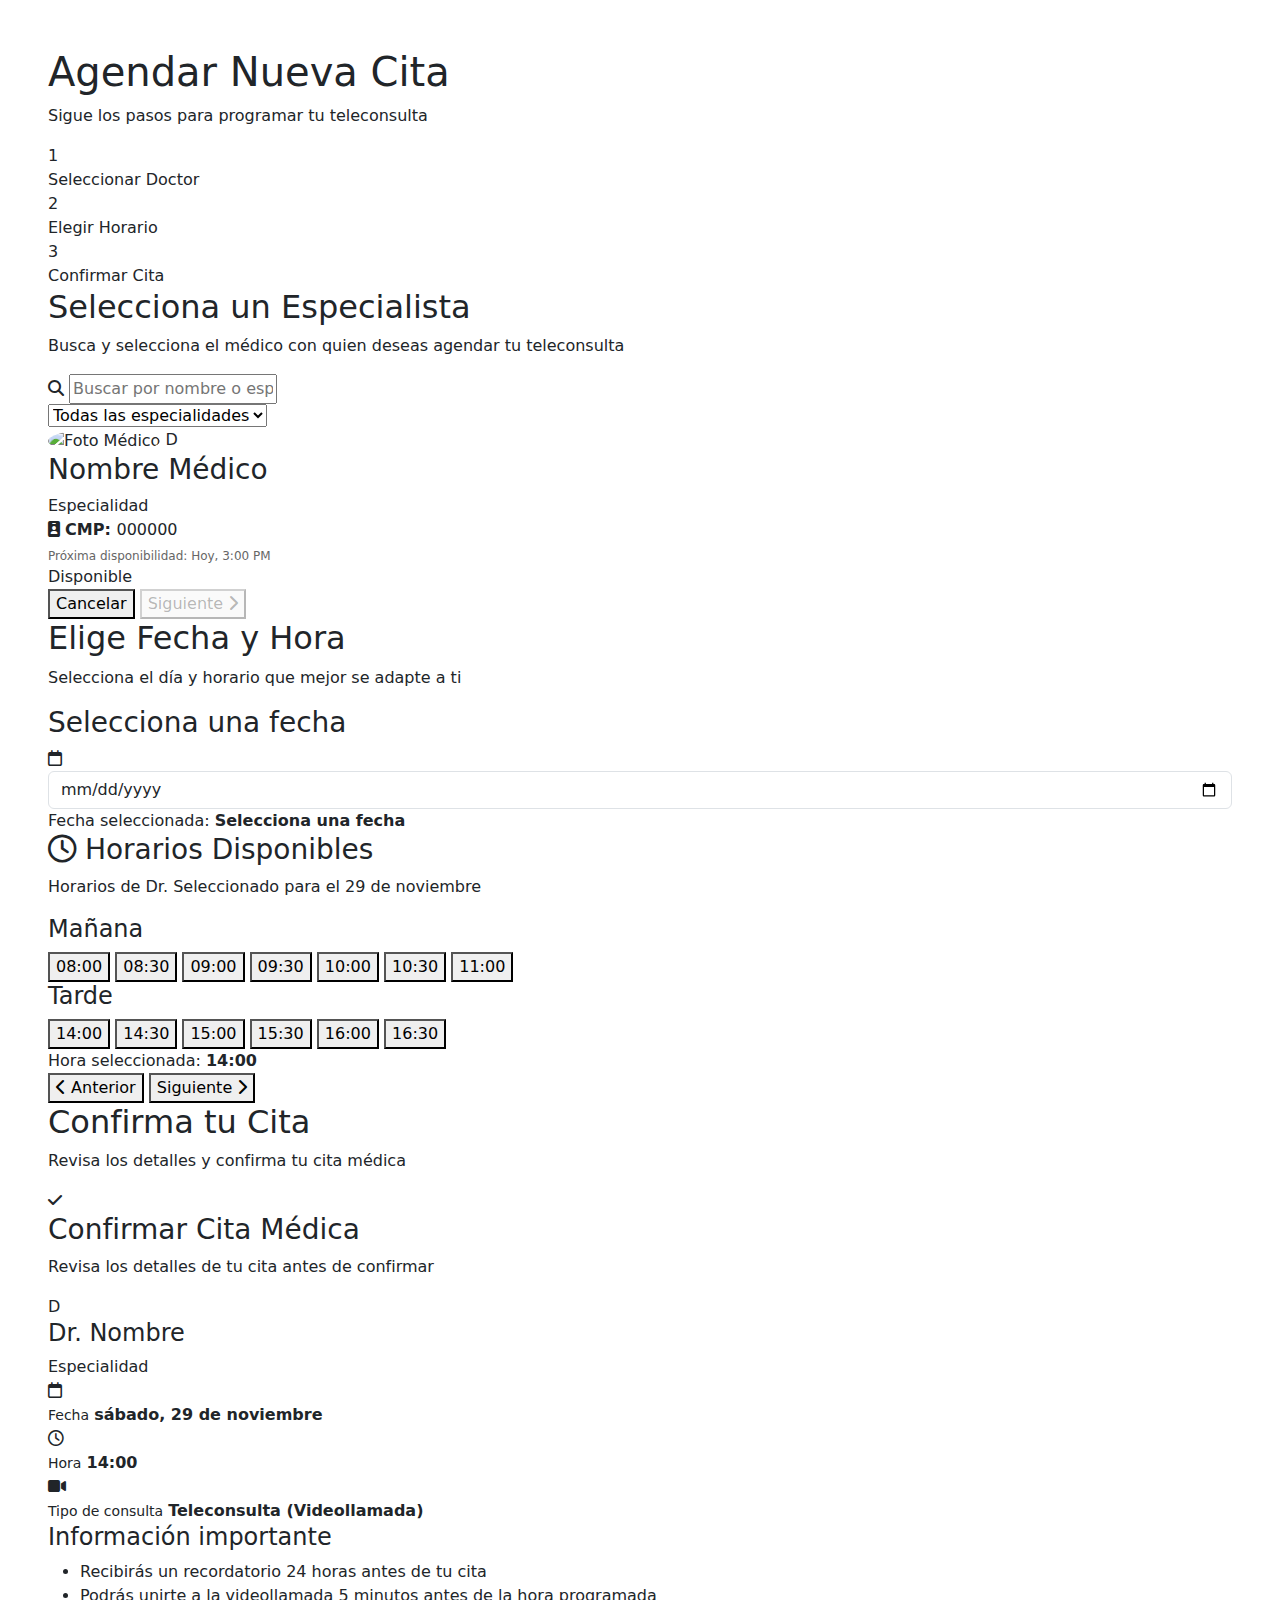
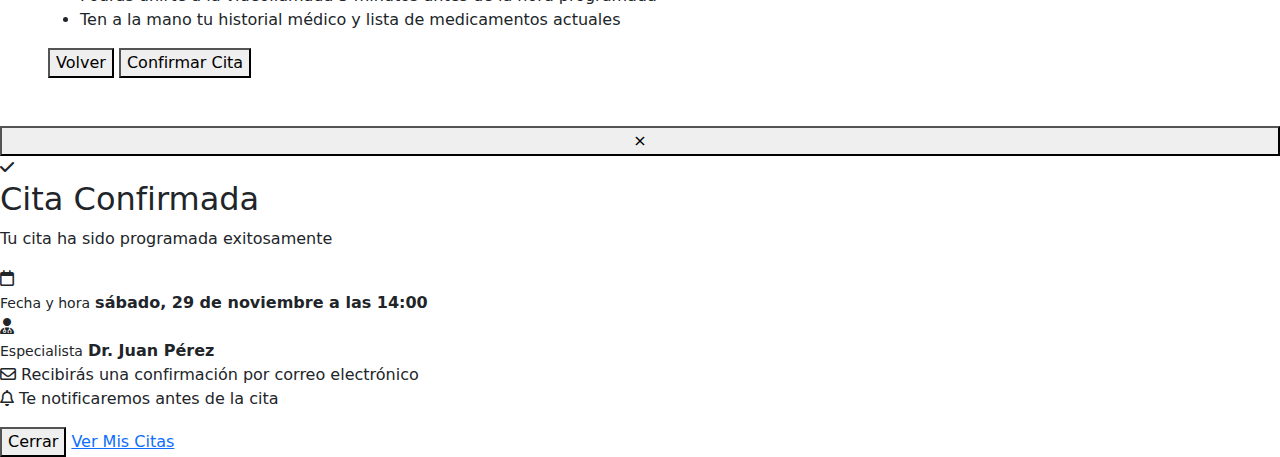
<file: src/main/resources/templates/agendamiento.html>
<!DOCTYPE html>
<html lang="es" xmlns:th="http://www.thymeleaf.org">
<head>
    <meta charset="UTF-8">
    <meta name="viewport" content="width=device-width, initial-scale=1.0">
    <title>Agendar Nueva Cita - MediConnect</title>

    <meta name="_csrf" th:if="${_csrf != null}" th:content="${_csrf.token}">
    <meta name="_csrf_header" th:if="${_csrf != null}" th:content="${_csrf.headerName}">

    <link href="https://cdn.jsdelivr.net/npm/bootstrap@5.3.3/dist/css/bootstrap.min.css" rel="stylesheet">
    <link href="https://cdn.jsdelivr.net/npm/bootstrap-icons@1.11.3/font/bootstrap-icons.min.css" rel="stylesheet">

    <link href="https://fonts.googleapis.com/css2?family=Roboto:wght@300;400;500;700&display=swap" rel="stylesheet">
    <link rel="stylesheet" href="https://cdnjs.cloudflare.com/ajax/libs/font-awesome/6.4.0/css/all.min.css">
    <link rel="stylesheet" th:href="@{/Estilos/inicio.css}">
    <link rel="stylesheet" th:href="@{/Estilos/agendamiento.css}">
</head>
<body>

    <div class="dashboard-wrapper d-flex">

        <div th:replace="~{fragments/sidebar :: sidebar}"></div>

        <main class="main-content flex-grow-1 p-4 p-md-5">

            <div class="main-container">
                
                <header class="page-header">
                    <h1>Agendar Nueva Cita</h1>
                    <p>Sigue los pasos para programar tu teleconsulta</p>
                </header>

                <div class="stepper-container">
                    <div class="step active" id="progress-step-1">
                        <div class="step-circle">1</div>
                        <span>Seleccionar Doctor</span>
                    </div>
                    <div class="step-line"></div>
                    <div class="step" id="progress-step-2">
                        <div class="step-circle">2</div>
                        <span>Elegir Horario</span>
                    </div>
                    <div class="step-line"></div>
                    <div class="step" id="progress-step-3">
                        <div class="step-circle">3</div>
                        <span>Confirmar Cita</span>
                    </div>
                </div>

                <div class="steps-content">

                    <div id="step-1" class="step-section active-section">
                        <div class="section-title">
                            <h2>Selecciona un Especialista</h2>
                            <p>Busca y selecciona el médico con quien deseas agendar tu teleconsulta</p>
                        </div>

                        <div class="filters-bar">
                            <div class="search-input">
                                <i class="fa-solid fa-magnifying-glass"></i>
                                <input type="text" placeholder="Buscar por nombre o especialidad...">
                            </div>
                            <div class="specialty-select">
                                <select id="specialtyFilter" onchange="filterDoctors()">
                                    <option value="all">Todas las especialidades</option>
                                    <option value="Medicina General">Medicina General</option>
                                    <option value="Cardiología">Cardiología</option>
                                    <option value="Dermatología">Dermatología</option>
                                    <option value="Endocrinología">Endocrinología</option>
                                    <option value="Gastroenterología">Gastroenterología</option>
                                    <option value="Neurología">Neurología</option>
                                    <option value="Pediatría">Pediatría</option>
                                    <option value="Psiquiatría">Psiquiatría</option>
                                </select>
                            </div>
                        </div>

                        <div class="doctors-list" id="doctorsListContainer">
                            <div class="doctor-card"
                                 th:each="medico : ${medicos}"
                                 th:data-id="${medico.id}"
                                 th:data-name="${medico.persona.nombres + ' ' + medico.persona.apellidos}"
                                 th:data-specialty="${medico.especialidad.nombre}"
                                 th:data-cmp="${medico.cmp}"
                                 th:onclick="|selectDoctorCard(this)|">
                                <div class="doctor-info-left">
                                    <div class="avatar-placeholder">
                                        <img th:if="${medico.persona.fotoPerfil} != null"
                                             th:src="@{'/uploads/perfiles/' + ${medico.persona.fotoPerfil}}"
                                             alt="Foto Médico"
                                             style="width: 100%; height: 100%; border-radius: 50%; object-fit: cover;">
                                        <span th:if="${medico.persona.fotoPerfil} == null"
                                              th:text="${#strings.substring((medico.persona.nombres + ' ' + medico.persona.apellidos), 0, 1)}">D</span>
                                    </div>
                                    <div class="doc-details">
                                        <h3 th:text="${medico.persona.nombres + ' ' + medico.persona.apellidos}">Nombre Médico</h3>
                                        <span class="specialty" th:text="${medico.especialidad.nombre}">Especialidad</span>
                                        <div class="doc-stats">
                                            <i class="fa-solid fa-id-badge"></i>
                                            <strong>CMP: </strong>
                                            <span th:text="${medico.cmp}">000000</span>
                                        </div>
                                        <div style="margin-top:5px; font-size:12px; color:#666">Próxima disponibilidad: Hoy, 3:00 PM</div>
                                    </div>
                                </div>
                                <span class="badge-status">Disponible</span>
                            </div>
                        </div>

                        <div class="step-footer">
                            <button class="btn-secondary">Cancelar</button>
                            <button class="btn-primary" id="btn-next-1" disabled onclick="nextStep(2)">Siguiente <i class="fa-solid fa-chevron-right"></i></button>
                        </div>
                    </div>

                    <div id="step-2" class="step-section">
                        <div class="section-title">
                            <h2>Elige Fecha y Hora</h2>
                            <p>Selecciona el día y horario que mejor se adapte a ti</p>
                        </div>

                        <div class="datetime-layout">
                            <div class="calendar-container">
                                <h3>Selecciona una fecha</h3>
                                <div class="date-input-wrapper">
                                    <i class="fa-regular fa-calendar"></i>
                                    <input type="date" id="datePicker" class="form-control">
                                </div>
                                <div class="selected-date-display" id="selectedDateDisplay">
                                    Fecha seleccionada: <strong>Selecciona una fecha</strong>
                                </div>
                            </div>

                            <div class="time-slots-container">
                                <h3><i class="fa-regular fa-clock"></i> Horarios Disponibles</h3>
                                <p class="doctor-time-ref">
                                    Horarios de <span id="doctorNameRef">Dr. Seleccionado</span> para el
                                    <span id="doctorDateRef">29 de noviembre</span>
                                </p>
                                
                                <div class="time-group">
                                    <h4>Mañana</h4>
                                    <div class="slots-grid">
                                        <button class="time-slot" onclick="selectTime(this)">08:00</button>
                                        <button class="time-slot" onclick="selectTime(this)">08:30</button>
                                        <button class="time-slot" onclick="selectTime(this)">09:00</button>
                                        <button class="time-slot" onclick="selectTime(this)">09:30</button>
                                        <button class="time-slot" onclick="selectTime(this)">10:00</button>
                                        <button class="time-slot" onclick="selectTime(this)">10:30</button>
                                        <button class="time-slot" onclick="selectTime(this)">11:00</button>
                                    </div>
                                </div>

                                <div class="time-group">
                                    <h4>Tarde</h4>
                                    <div class="slots-grid">
                                        <button class="time-slot selected-time" onclick="selectTime(this)">14:00</button>
                                        <button class="time-slot" onclick="selectTime(this)">14:30</button>
                                        <button class="time-slot" onclick="selectTime(this)">15:00</button>
                                        <button class="time-slot" onclick="selectTime(this)">15:30</button>
                                        <button class="time-slot" onclick="selectTime(this)">16:00</button>
                                        <button class="time-slot" onclick="selectTime(this)">16:30</button>
                                    </div>
                                </div>

                                <div class="selected-time-display" id="selectedTimeDisplay">
                                    Hora seleccionada: <strong>14:00</strong>
                                </div>
                            </div>
                        </div>

                        <div class="step-footer">
                            <button class="btn-secondary" onclick="prevStep(1)"><i class="fa-solid fa-chevron-left"></i> Anterior</button>
                            <button class="btn-primary" id="btn-next-2" onclick="nextStep(3)">Siguiente <i class="fa-solid fa-chevron-right"></i></button>
                        </div>
                    </div>

                    <div id="step-3" class="step-section">
                        <div class="section-title">
                            <h2>Confirma tu Cita</h2>
                            <p>Revisa los detalles y confirma tu cita médica</p>
                        </div>

                        <div class="confirmation-card">
                            <div class="confirm-icon">
                                <i class="fa-solid fa-check"></i>
                            </div>
                            <h3>Confirmar Cita Médica</h3>
                            <p>Revisa los detalles de tu cita antes de confirmar</p>

                            <div class="summary-doctor">
                                <div class="avatar-circle" id="summaryAvatar">D</div>
                                <div class="doctor-details">
                                    <h4 id="summaryDoctorName">Dr. Nombre</h4>
                                    <span id="summarySpecialty">Especialidad</span>
                                </div>
                            </div>

                            <div class="summary-grid">
                                <div class="summary-item">
                                    <i class="fa-regular fa-calendar"></i>
                                    <div>
                                        <small>Fecha</small>
                                        <strong id="summaryDate">sábado, 29 de noviembre</strong>
                                    </div>
                                </div>
                                <div class="summary-item">
                                    <i class="fa-regular fa-clock"></i>
                                    <div>
                                        <small>Hora</small>
                                        <strong id="summaryTime">14:00</strong>
                                    </div>
                                </div>
                                <div class="summary-item full-width">
                                    <i class="fa-solid fa-video"></i>
                                    <div>
                                        <small>Tipo de consulta</small>
                                        <strong>Teleconsulta (Videollamada)</strong>
                                    </div>
                                </div>
                            </div>

                            <div class="info-box">
                                <h4>Información importante</h4>
                                <ul>
                                    <li>Recibirás un recordatorio 24 horas antes de tu cita</li>
                                    <li>Podrás unirte a la videollamada 5 minutos antes de la hora programada</li>
                                    <li>Ten a la mano tu historial médico y lista de medicamentos actuales</li>
                                </ul>
                            </div>
                        </div>

                        <div class="step-footer">
                            <button class="btn-secondary" onclick="prevStep(2)">Volver</button>
                            <button class="btn-primary" onclick="showSuccessModal()">Confirmar Cita</button>
                        </div>
                    </div>

                </div>
            </div>

        </main>
    </div>

    <div id="successModal" class="modal-overlay">
        <div class="modal-content">
            <button class="close-modal" onclick="closeModal()">&times;</button>
            <div class="modal-icon">
                <i class="fa-solid fa-check"></i>
            </div>
            <h2>Cita Confirmada</h2>
            <p>Tu cita ha sido programada exitosamente</p>
            
            <div class="modal-summary">
                <div class="modal-item">
                    <i class="fa-regular fa-calendar"></i>
                    <div>
                        <small>Fecha y hora</small>
                        <strong id="modalDateTime">sábado, 29 de noviembre a las 14:00</strong>
                    </div>
                </div>
                <div class="modal-item">
                    <i class="fa-solid fa-user-doctor"></i>
                    <div>
                        <small>Especialista</small>
                        <strong id="modalDoctorName">Dr. Juan Pérez</strong>
                    </div>
                </div>
            </div>

            <p class="email-notice">
                <i class="fa-regular fa-envelope"></i> Recibirás una confirmación por correo electrónico<br>
                <i class="fa-regular fa-bell"></i> Te notificaremos antes de la cita
            </p>

            <div class="modal-actions">
                <button class="btn-secondary" onclick="closeModal()">Cerrar</button>
                <a class="btn-primary" th:href="@{/citas}">Ver Mis Citas</a>
            </div>
        </div>
    </div>

    <script src="https://cdn.jsdelivr.net/npm/bootstrap@5.3.3/dist/js/bootstrap.bundle.min.js"></script>
    <script th:src="@{/JavaScript/agendamiento.js}"></script>

</body>
</html>
</file>
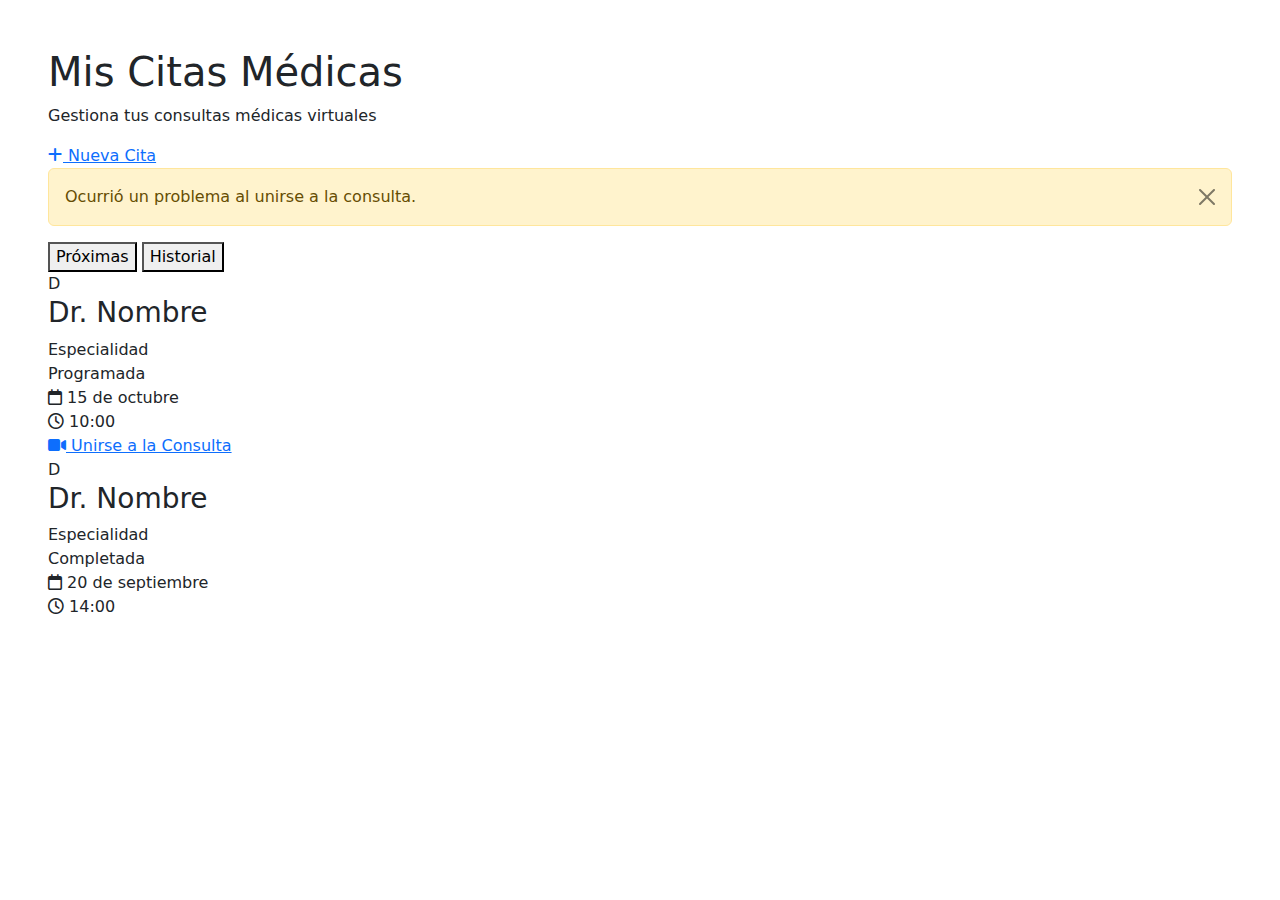
<file: src/main/resources/templates/citas.html>
<!DOCTYPE html>
<html lang="es" xmlns:th="http://www.thymeleaf.org">
<head>
    <meta charset="UTF-8">
    <meta name="viewport" content="width=device-width, initial-scale=1.0">
    <title>Mis Citas - MediConnect</title>

    <link href="https://cdn.jsdelivr.net/npm/bootstrap@5.3.3/dist/css/bootstrap.min.css" rel="stylesheet">
    <link href="https://cdn.jsdelivr.net/npm/bootstrap-icons@1.11.3/font/bootstrap-icons.min.css" rel="stylesheet">

    <link href="https://fonts.googleapis.com/css2?family=Roboto:wght@300;400;500;700&display=swap" rel="stylesheet">
    <link rel="stylesheet" href="https://cdnjs.cloudflare.com/ajax/libs/font-awesome/6.4.0/css/all.min.css">
    <link rel="stylesheet" th:href="@{/Estilos/inicio.css}">
    <link rel="stylesheet" th:href="@{/Estilos/citas.css}">
</head>
<body>

    <div class="dashboard-wrapper d-flex">

        <div th:replace="~{fragments/sidebar :: sidebar}"></div>

        <main class="main-content flex-grow-1 p-4 p-md-5">

            <div class="main-container">
                
                <header class="page-header">
                    <div class="header-text">
                        <h1>Mis Citas Médicas</h1>
                        <p>Gestiona tus consultas médicas virtuales</p>
                    </div>
                    <a class="btn-new-appointment" th:href="@{/agendamiento}">
                        <i class="fa-solid fa-plus"></i> Nueva Cita
                    </a>
                </header>

                <div th:if="${joinError}" class="alert alert-warning alert-dismissible fade show" role="alert">
                    <span th:text="${joinError}">Ocurrió un problema al unirse a la consulta.</span>
                    <button type="button" class="btn-close" data-bs-dismiss="alert" aria-label="Close"></button>
                </div>

                <div class="tabs-container">
                    <button class="tab-btn active" onclick="openTab(event, 'proximas')">Próximas</button>
                    <button class="tab-btn" onclick="openTab(event, 'historial')">Historial</button>
                </div>

                <div id="proximas" class="tab-content active-content">
                    <div class="appointments-grid">
                        <div class="appointment-card" th:each="cita : ${citasProximas}">
                            <div class="card-header">
                                <div class="doctor-info">
                                    <div class="avatar" th:text="${#strings.substring(cita.medico.persona.nombres, 0, 1)}">D</div>
                                    <div class="details">
                                        <h3 th:text="${cita.medico.persona.nombres + ' ' + cita.medico.persona.apellidos}">Dr. Nombre</h3>
                                        <span th:text="${cita.medico.especialidad.nombre}">Especialidad</span>
                                    </div>
                                </div>
                                <span class="status-badge programmed"
                                      th:classappend="${cita.estado == 'Atendida'} ? ' completed' : (cita.estado == 'Cancelada' ? ' canceled' : ' programmed')"
                                      th:text="${cita.estado == 'Pendiente' ? 'Programada' : cita.estado}">Programada</span>
                            </div>
                            <div class="card-body">
                                <div class="info-item">
                                    <i class="fa-regular fa-calendar"></i>
                                    <span th:text="${#temporals.format(cita.fechaCita, 'd ''de'' MMMM')}">15 de octubre</span>
                                </div>
                                <div class="info-item">
                                    <i class="fa-regular fa-clock"></i>
                                    <span th:text="${#temporals.format(cita.fechaCita, 'HH:mm')}">10:00</span>
                                </div>
                            </div>
                            <div class="card-footer">
                                <a th:href="@{'/citas/' + ${cita.id} + '/join'}" class="btn-join">
                                    <i class="fa-solid fa-video"></i> Unirse a la Consulta
                                </a>
                            </div>
                        </div>
                    </div>
                </div>

                <div id="historial" class="tab-content">
                    <div class="appointments-grid">
                        <div class="appointment-card history-card" th:each="cita : ${citasHistorial}">
                            <div class="card-header">
                                <div class="doctor-info">
                                    <div class="avatar" th:text="${#strings.substring(cita.medico.persona.nombres, 0, 1)}">D</div>
                                    <div class="details">
                                        <h3 th:text="${cita.medico.persona.nombres + ' ' + cita.medico.persona.apellidos}">Dr. Nombre</h3>
                                        <span th:text="${cita.medico.especialidad.nombre}">Especialidad</span>
                                    </div>
                                </div>
                                <span class="status-badge completed"
                                      th:classappend="${cita.estado == 'Cancelada'} ? ' canceled' : ' completed'"
                                      th:text="${cita.estado}">Completada</span>
                            </div>
                            <div class="card-body">
                                <div class="info-item">
                                    <i class="fa-regular fa-calendar"></i>
                                    <span th:text="${#temporals.format(cita.fechaCita, 'd ''de'' MMMM')}">20 de septiembre</span>
                                </div>
                                <div class="info-item">
                                    <i class="fa-regular fa-clock"></i>
                                    <span th:text="${#temporals.format(cita.fechaCita, 'HH:mm')}">14:00</span>
                                </div>
                            </div>
                        </div>
                    </div>
                </div>

            </div>
        </main>
    </div>

    <script src="https://cdn.jsdelivr.net/npm/bootstrap@5.3.3/dist/js/bootstrap.bundle.min.js"></script>
    <script th:src="@{/JavaScript/citas.js}"></script>

</body>
</html>
</file>
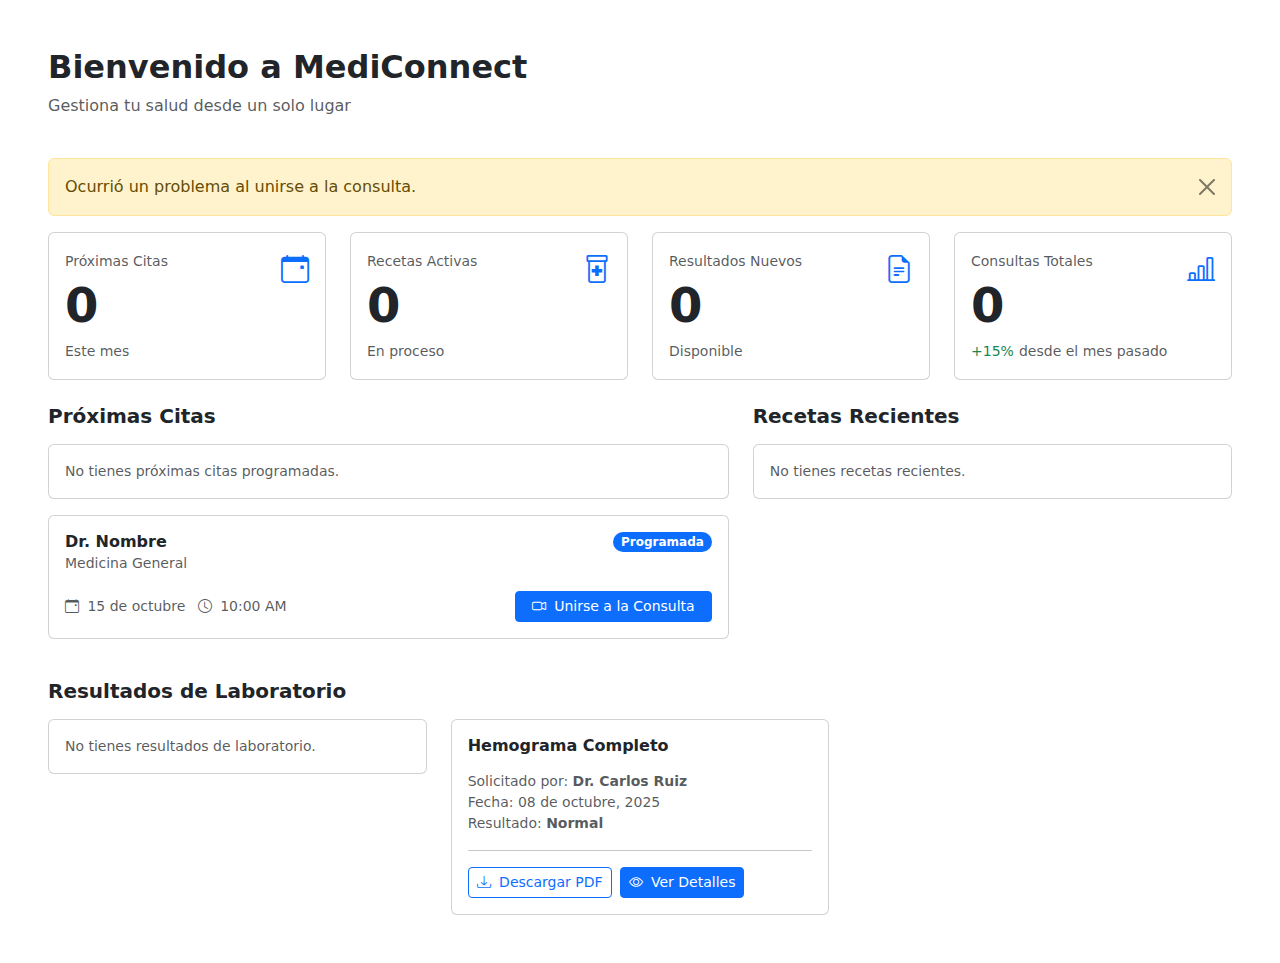
<file: src/main/resources/templates/inicio.html>
<!DOCTYPE html>
<html lang="es" xmlns:th="http://www.thymeleaf.org">
<head>
    <meta charset="UTF-8">
    <meta name="viewport" content="width=device-width, initial-scale=1.0">
    <title>Dashboard Paciente - MediConnect</title>

    <link href="https://cdn.jsdelivr.net/npm/bootstrap@5.3.3/dist/css/bootstrap.min.css" rel="stylesheet">

    <link href="https://cdn.jsdelivr.net/npm/bootstrap-icons@1.11.3/font/bootstrap-icons.min.css" rel="stylesheet">

    <link rel="stylesheet" th:href="@{/Estilos/inicio.css}">
</head>
<body>

<div class="dashboard-wrapper d-flex">

    <div th:replace="~{fragments/sidebar :: sidebar}"></div>

    <main class="main-content flex-grow-1 p-4 p-md-5">

        <header class="d-flex justify-content-between align-items-center mb-4">
            <div>
                <h1 class="h2 fw-bold">Bienvenido a MediConnect</h1>
                <p class="text-muted">Gestiona tu salud desde un solo lugar</p>
            </div>
        </header>

        <div th:if="${joinError}" class="alert alert-warning alert-dismissible fade show" role="alert">
            <span th:text="${joinError}">Ocurrió un problema al unirse a la consulta.</span>
            <button type="button" class="btn-close" data-bs-dismiss="alert" aria-label="Close"></button>
        </div>

        <div class="row g-4 mb-4">
            <div class="col-xl-3 col-md-6">
                <div class="card stat-card h-100">
                    <div class="card-body d-flex justify-content-between align-items-start">
                        <div>
                            <small class="text-muted">Próximas Citas</small>
                            <h2 class="fw-bold display-5 my-1" th:text="${proximasCitasCount}">0</h2>
                            <span class="text-muted small">Este mes</span>
                        </div>
                        <i class="bi bi-calendar-event text-primary fs-3"></i>
                    </div>
                </div>
            </div>
            <div class="col-xl-3 col-md-6">
                <div class="card stat-card h-100">
                    <div class="card-body d-flex justify-content-between align-items-start">
                        <div>
                            <small class="text-muted">Recetas Activas</small>
                            <h2 class="fw-bold display-5 my-1" th:text="${recetasActivasCount}">0</h2>
                            <span class="text-muted small">En proceso</span>
                        </div>
                        <i class="bi bi-prescription2 text-primary fs-3"></i>
                    </div>
                </div>
            </div>
            <div class="col-xl-3 col-md-6">
                <div class="card stat-card h-100">
                    <div class="card-body d-flex justify-content-between align-items-start">
                        <div>
                            <small class="text-muted">Resultados Nuevos</small>
                            <h2 class="fw-bold display-5 my-1" th:text="${resultadosNuevosCount}">0</h2>
                            <span class="text-muted small">Disponible</span>
                        </div>
                        <i class="bi bi-file-earmark-text text-primary fs-3"></i>
                    </div>
                </div>
            </div>
            <div class="col-xl-3 col-md-6">
                <div class="card stat-card h-100">
                    <div class="card-body d-flex justify-content-between align-items-start">
                        <div>
                            <small class="text-muted">Consultas Totales</small>
                            <h2 class="fw-bold display-5 my-1" th:text="${consultasTotalesCount}">0</h2>
                            <span class="text-success small">+15%</span>
                            <span class="text-muted small">desde el mes pasado</span>
                        </div>
                        <i class="bi bi-bar-chart-line text-primary fs-3"></i>
                    </div>
                </div>
            </div>
        </div>

        <div class="row g-4 mb-4">

            <div class="col-lg-7">
                <h5 class="mb-3 fw-bold">Próximas Citas</h5>

                <div class="card appointment-card mb-3" th:if="${#lists.isEmpty(citasProximasDashboard)}">
                    <div class="card-body text-muted small">
                        No tienes próximas citas programadas.
                    </div>
                </div>

                <div class="card appointment-card mb-3" th:each="cita : ${citasProximasDashboard}">
                    <div class="card-body">
                        <div class="d-flex justify-content-between align-items-start mb-3">
                            <div>
                                <h6 class="fw-bold mb-0"
                                    th:text="${'Dr. ' + cita.medico.persona.nombres + ' ' + cita.medico.persona.apellidos}">Dr. Nombre</h6>
                                <small class="text-muted" th:text="${cita.medico.especialidad.nombre}">Medicina General</small>
                            </div>
                            <span class="badge rounded-pill bg-primary"
                                  th:text="${cita.estado == 'Pendiente' ? 'Programada' : cita.estado}">Programada</span>
                        </div>
                        <div class="d-flex justify-content-between align-items-center">
                                <span class="text-muted small">
                                    <i class="bi bi-calendar-event me-1"></i>
                                    <span th:text="${#temporals.format(cita.fechaCita, 'd ''de'' MMMM')}">15 de octubre</span>
                                    <i class="bi bi-clock ms-2 me-1"></i>
                                    <span th:text="${#temporals.format(cita.fechaCita, 'h:mm a')}">10:00 AM</span>
                                </span>
                            <a th:href="@{'/citas/' + ${cita.id} + '/join'}" class="btn btn-primary btn-sm px-3">
                                <i class="bi bi-camera-video me-1"></i> Unirse a la Consulta
                            </a>
                        </div>
                    </div>
                </div>
            </div>

            <div class="col-lg-5">
                <h5 class="mb-3 fw-bold">Recetas Recientes</h5>

                <div class="card prescription-card mb-3" th:if="${#lists.isEmpty(recetasRecientes)}">
                    <div class="card-body text-muted small">
                        No tienes recetas recientes.
                    </div>
                </div>

                <!-- Cuando exista el modelo de Receta y se carguen datos reales, aquí se podrá iterar sobre la lista -->
                <!--
                <div class="card prescription-card mb-3" th:each="receta : ${recetasRecientes}">
                    <div class="card-body">
                        <div class="d-flex justify-content-between align-items-start">
                            <h6 class="fw-bold" th:text="${receta.medicamento}">Amoxicilina 500mg</h6>
                            <span class="badge rounded-pill bg-primary" th:text="${receta.estado}">Procesando</span>
                        </div>
                        <p class="text-muted small mb-2" th:text="${receta.indicaciones}">1 cápsula cada 8 horas por 7 días</p>
                        <small class="text-muted d-block">Recetado por: <strong th:text="${receta.medicoNombre}">Dr. Nombre</strong></small>
                        <small class="text-muted d-block">Fecha: <span th:text="${#temporals.format(receta.fecha, 'd ''de'' MMMM, yyyy')}">10 de octubre, 2025</span></small>
                        <small class="text-muted d-block"><i class="bi bi-shop me-1"></i> <span th:text="${receta.farmacia}">Farmacia Central</span></small>
                        <hr class="my-2">
                        <a href="#" class="text-primary text-decoration-none small fw-medium">
                            <i class="bi bi-download me-1"></i> Descargar
                        </a>
                    </div>
                </div>
                -->
            </div>
        </div>

        <div>
            <h5 class="mb-3 fw-bold">Resultados de Laboratorio</h5>
            <div class="row g-4">

                <div class="col-md-6 col-lg-5 col-xl-4" th:if="${#lists.isEmpty(resultadosLaboratorio)}">
                    <div class="card lab-result-card">
                        <div class="card-body text-muted small">
                            No tienes resultados de laboratorio.
                        </div>
                    </div>
                </div>

                <div class="col-md-6 col-lg-5 col-xl-4" th:each="resultado : ${resultadosLaboratorio}">
                    <div class="card lab-result-card">
                        <div class="card-body">
                            <div class="d-flex justify-content-between align-items-start mb-2">
                                <h6 class="fw-bold" th:text="${resultado.nombrePrueba}">Hemograma Completo</h6>
                                <span class="badge rounded-pill"
                                      th:classappend="${resultado.estado == 'Listo'} ? ' bg-primary' : ' bg-light text-dark border'"
                                      th:text="${resultado.estado}">Resultados Listos</span>
                            </div>
                            <small class="text-muted d-block">
                                Solicitado por:
                                <strong th:text="${resultado.medicoNombre}">Dr. Carlos Ruiz</strong>
                            </small>
                            <small class="text-muted d-block">
                                Fecha:
                                <span th:text="${#temporals.format(resultado.fecha, 'dd ''de'' MMMM, yyyy')}">08 de octubre, 2025</span>
                            </small>
                            <small class="text-muted d-block">
                                Resultado:
                                <strong th:text="${resultado.resumen}">Normal</strong>
                            </small>
                            <hr>
                            <div class="d-flex justify-content-start gap-2">
                                <a th:if="${resultado.urlPdf != null}"
                                   th:href="${resultado.urlPdf}"
                                   class="btn btn-outline-primary btn-sm">
                                    <i class="bi bi-download me-1"></i> Descargar PDF
                                </a>
                                <a th:if="${resultado.id != null}"
                                   th:href="@{'/resultados/' + ${resultado.id}}"
                                   class="btn btn-primary btn-sm">
                                    <i class="bi bi-eye me-1"></i> Ver Detalles
                                </a>
                            </div>
                        </div>
                    </div>
                </div>
            </div>
        </div>

    </main>
</div>

<script src="https://cdn.jsdelivr.net/npm/bootstrap@5.3.3/dist/js/bootstrap.bundle.min.js"></script>
</body>
</html>
</file>
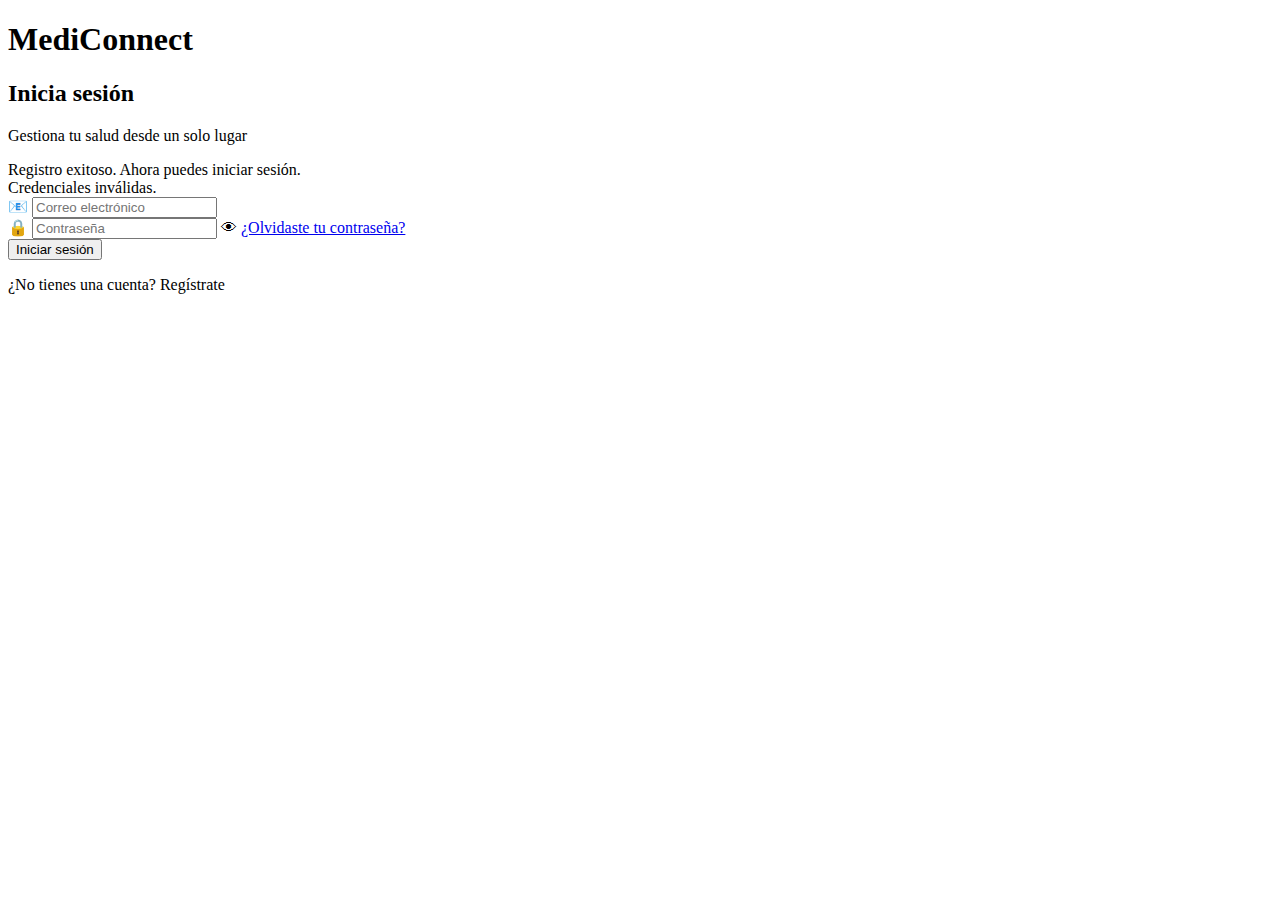
<file: src/main/resources/templates/login.html>
<!DOCTYPE html>
<html lang="es" xmlns:th="http://www.thymeleaf.org">
<head>
    <meta charset="UTF-8">
    <meta name="viewport" content="width=device-width, initial-scale=1.0">
    <title>Login – MediConnect</title>
    <link rel="stylesheet" th:href="@{/Estilos/login.css}">
</head>
<body>

    <div class="container">
        <h1 class="brand">MediConnect</h1>
        <h2 class="title">Inicia sesión</h2>
        <p class="subtitle">Gestiona tu salud desde un solo lugar</p>
        <div th:if="${registroExitoso}" class="alert alert-success">Registro exitoso. Ahora puedes iniciar sesión.</div>
        <div th:if="${param.error}" class="alert alert-danger">Credenciales inválidas.</div>

        <form class="login-form" th:action="@{/login}" method="post">

            <div class="input-group">
                <span class="icon">📧</span>
                <input type="email" name="correo" placeholder="Correo electrónico" required>
            </div>

            <div class="input-group">
                <span class="icon">🔒</span>
                <input id="password" type="password" name="password" placeholder="Contraseña" required>
                <span id="togglePassword" class="toggle-password" aria-label="Mostrar u ocultar contraseña" role="button">👁</span>
                <a href="#" class="forgot">¿Olvidaste tu contraseña?</a>
            </div>

            <button type="submit" class="btn-login">Iniciar sesión</button>

            <p class="register-text">
                ¿No tienes una cuenta?
                <a th:href="@{/registro}" class="register-link">Regístrate</a>
            </p>
        </form>
    </div>

    <script>
        document.addEventListener('DOMContentLoaded', function () {
            const passwordInput = document.getElementById('password');
            const togglePassword = document.getElementById('togglePassword');

            if (passwordInput && togglePassword) {
                togglePassword.addEventListener('click', function () {
                    const isPassword = passwordInput.getAttribute('type') === 'password';
                    passwordInput.setAttribute('type', isPassword ? 'text' : 'password');
                    this.textContent = isPassword ? '🙈' : '👁';
                });
            }
        });
    </script>

</body>
</html>
</file>
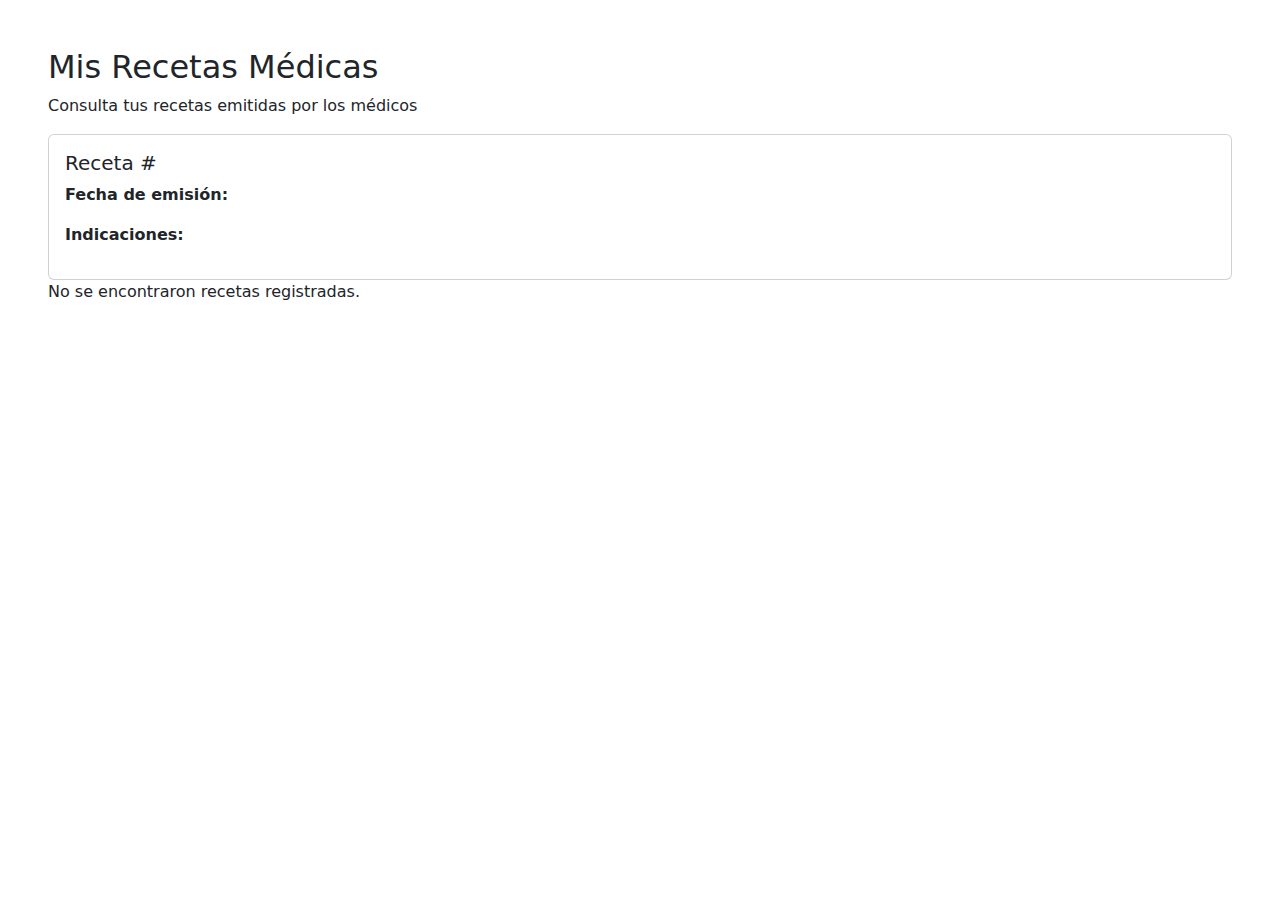
<file: src/main/resources/templates/recetas.html>
<!DOCTYPE html>
<html xmlns:th="http://www.thymeleaf.org">
<head>
  <meta charset="UTF-8" />
  <title>Mis Recetas</title>
  <meta name="viewport" content="width=device-width, initial-scale=1.0">

  <link href="https://cdn.jsdelivr.net/npm/bootstrap@5.3.3/dist/css/bootstrap.min.css" rel="stylesheet">
  <link href="https://cdn.jsdelivr.net/npm/bootstrap-icons@1.11.3/font/bootstrap-icons.min.css" rel="stylesheet">

  <link href="https://fonts.googleapis.com/css2?family=Roboto:wght@300;400;500;700&display=swap" rel="stylesheet">
  <link rel="stylesheet" href="https://cdnjs.cloudflare.com/ajax/libs/font-awesome/6.4.0/css/all.min.css">
  <link rel="stylesheet" th:href="@{/Estilos/inicio.css}">
  <link rel="stylesheet" th:href="@{/Estilos/citas.css}">
</head>
<body>
<div class="dashboard-wrapper d-flex">

        <div th:replace="~{fragments/sidebar :: sidebar}"></div>

        <main class="main-content flex-grow-1 p-4 p-md-5">
  <h2>Mis Recetas Médicas</h2>
  <p>Consulta tus recetas emitidas por los médicos</p>

  <div class="recetas-grid" th:if="${recetas.size() > 0}">
    <div class="card" th:each="receta : ${recetas}">
      <div class="card-body">
        <h5>Receta #<span th:text="${receta.idReceta}"></span></h5>
        <p><strong>Fecha de emisión:</strong>
           <span th:text="${#temporals.format(receta.fechaEmision, 'dd/MM/yyyy HH:mm')}"></span></p>
        <p><strong>Indicaciones:</strong> <span th:text="${receta.instrucciones}"></span></p>
      </div>
    </div>
  </div>

  <div th:if="${recetas.size() == 0}">
    <p>No se encontraron recetas registradas.</p>
  </div>
</main>
    </div>

    <script src="https://cdn.jsdelivr.net/npm/bootstrap@5.3.3/dist/js/bootstrap.bundle.min.js"></script>
    <script th:src="@{/JavaScript/citas.js}"></script>

</body>
</html>
</file>
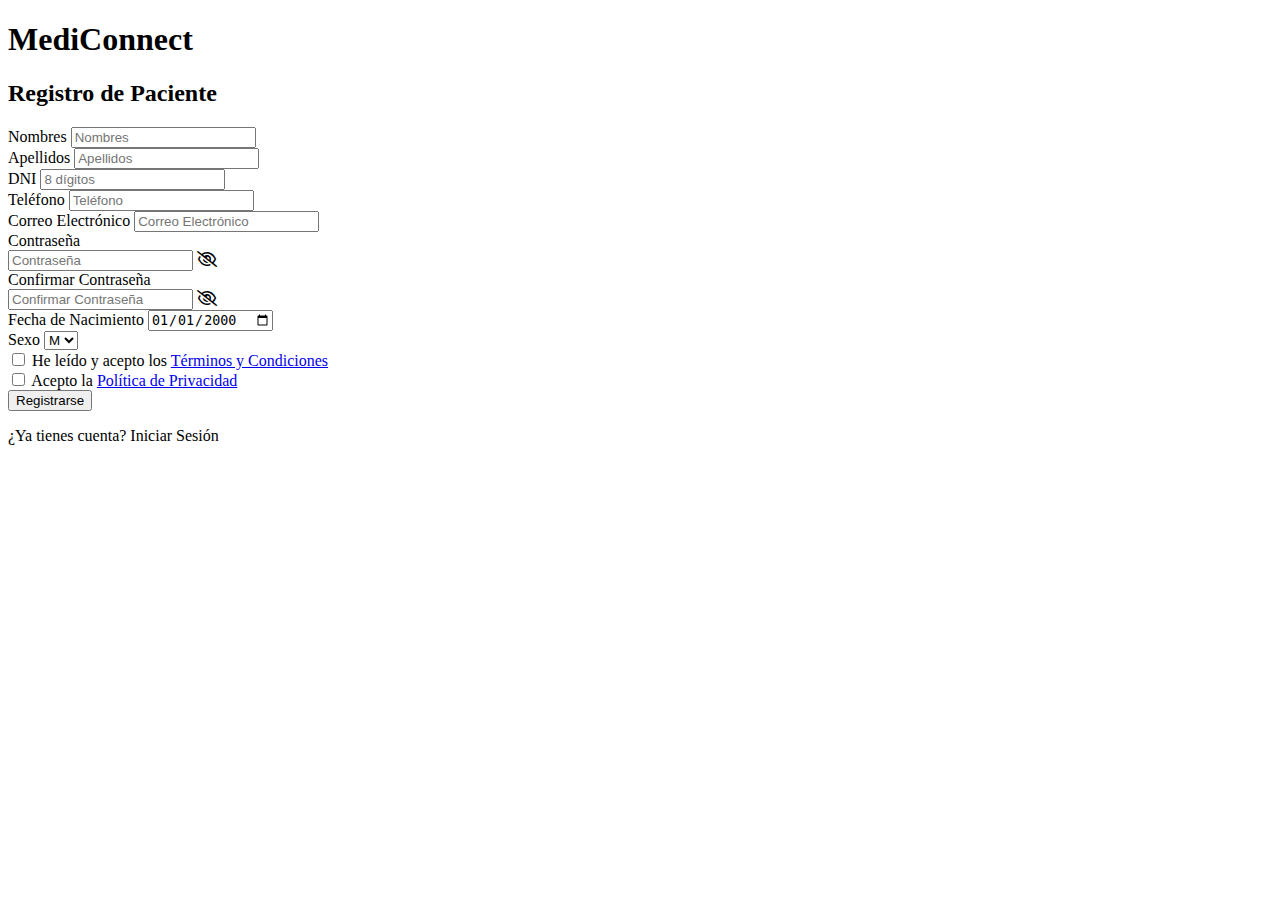
<file: src/main/resources/templates/registro.html>
<!DOCTYPE html>
<html lang="es" xmlns:th="http://www.thymeleaf.org">
<head>
    <meta charset="UTF-8">
    <meta name="viewport" content="width=device-width, initial-scale=1.0">
    <title>Registro - MediConnect</title>
    <link href="https://fonts.googleapis.com/css2?family=Roboto:wght@400;500;700&display=swap" rel="stylesheet">
    <link rel="stylesheet" href="https://cdnjs.cloudflare.com/ajax/libs/font-awesome/6.4.0/css/all.min.css">
    <link rel="stylesheet" th:href="@{/Estilos/registro.css}">
</head>
<body>
    <div class="main-container">
        <div class="register-card">
            <div class="card-header">
                <h1 class="logo">MediConnect</h1>
                <h2 class="subtitle">Registro de Paciente</h2>
            </div>
            <form th:action="@{/registro}" method="post" th:object="${registroForm}">
                <div class="form-grid">
                    <div class="input-group">
                        <label for="nombres">Nombres</label>
                        <input type="text" id="nombres" th:field="*{nombres}" placeholder="Nombres" required>
                    </div>
                    <div class="input-group">
                        <label for="apellidos">Apellidos</label>
                        <input type="text" id="apellidos" th:field="*{apellidos}" placeholder="Apellidos" required>
                    </div>
                    <div class="input-group">
                        <label for="dni">DNI</label>
                        <input type="text" id="dni" th:field="*{dni}" placeholder="8 dígitos" maxlength="8" pattern="[0-9]{8}" required>
                    </div>
                    <div class="input-group">
                        <label for="telefono">Teléfono</label>
                        <input type="tel" id="telefono" th:field="*{telefono}" placeholder="Teléfono" required>
                    </div>
                    <div class="input-group full-width">
                        <label for="correo">Correo Electrónico</label>
                        <input type="email" id="correo" th:field="*{correo}" placeholder="Correo Electrónico" required>
                    </div>
                    <div class="input-group full-width">
                        <label for="password">Contraseña</label>
                        <div class="password-wrapper">
                            <input type="password" id="password" th:field="*{password}" placeholder="Contraseña" required>
                            <i class="fa-regular fa-eye-slash toggle-password"></i>
                        </div>
                    </div>
                    <div class="input-group full-width">
                        <label for="confirm_password">Confirmar Contraseña</label>
                        <div class="password-wrapper">
                            <input type="password" id="confirm_password" th:field="*{confirm_password}" placeholder="Confirmar Contraseña" required>
                            <i class="fa-regular fa-eye-slash toggle-password"></i>
                        </div>
                    </div>
                    <div class="input-group">
                        <label for="fecha_nacimiento">Fecha de Nacimiento</label>
                        <input type="date" id="fecha_nacimiento" th:field="*{fecha_nacimiento}" value="2000-01-01" required>
                    </div>
                    <div class="input-group">
                        <label for="sexo">Sexo</label>
                        <select id="sexo" th:field="*{sexo}" required>
                            <option value="M">M</option>
                            <option value="F">F</option>
                        </select>
                    </div>
                </div>
                <div class="checkbox-container">
                    <div class="checkbox-group" th:classappend="${#fields.hasErrors('aceptaTerminos')} ? ' has-error'">
                        <label class="custom-checkbox">
                            <input type="checkbox" th:field="*{aceptaTerminos}">
                            <span class="text">He leído y acepto los <a href="#">Términos y Condiciones</a></span>
                        </label>
                        <span class="checkbox-error" th:if="${#fields.hasErrors('aceptaTerminos')}" th:errors="*{aceptaTerminos}"></span>
                    </div>

                    <div class="checkbox-group" th:classappend="${#fields.hasErrors('aceptaPrivacidad')} ? ' has-error'">
                        <label class="custom-checkbox">
                            <input type="checkbox" th:field="*{aceptaPrivacidad}">
                            <span class="text">Acepto la <a href="#">Política de Privacidad</a></span>
                        </label>
                        <span class="checkbox-error" th:if="${#fields.hasErrors('aceptaPrivacidad')}" th:errors="*{aceptaPrivacidad}"></span>
                    </div>
                </div>
                <button type="submit" class="btn-register">Registrarse</button>
                <div class="form-footer">
                    <p>¿Ya tienes cuenta? <a th:href="@{/login}">Iniciar Sesión</a></p>
                </div>
            </form>
        </div>
    </div>
    <script>
        document.addEventListener('DOMContentLoaded', function () {
            const toggles = document.querySelectorAll('.password-wrapper .toggle-password');

            toggles.forEach(function (icon) {
                icon.addEventListener('click', function () {
                    const wrapper = this.parentElement;
                    if (!wrapper) return;

                    const input = wrapper.querySelector('input');
                    if (!input) return;

                    const isPassword = input.getAttribute('type') === 'password';
                    input.setAttribute('type', isPassword ? 'text' : 'password');

                    this.classList.toggle('fa-eye-slash', !isPassword);
                    this.classList.toggle('fa-eye', isPassword);
                });
            });
        });
    </script>
</body>
</html>
</file>
